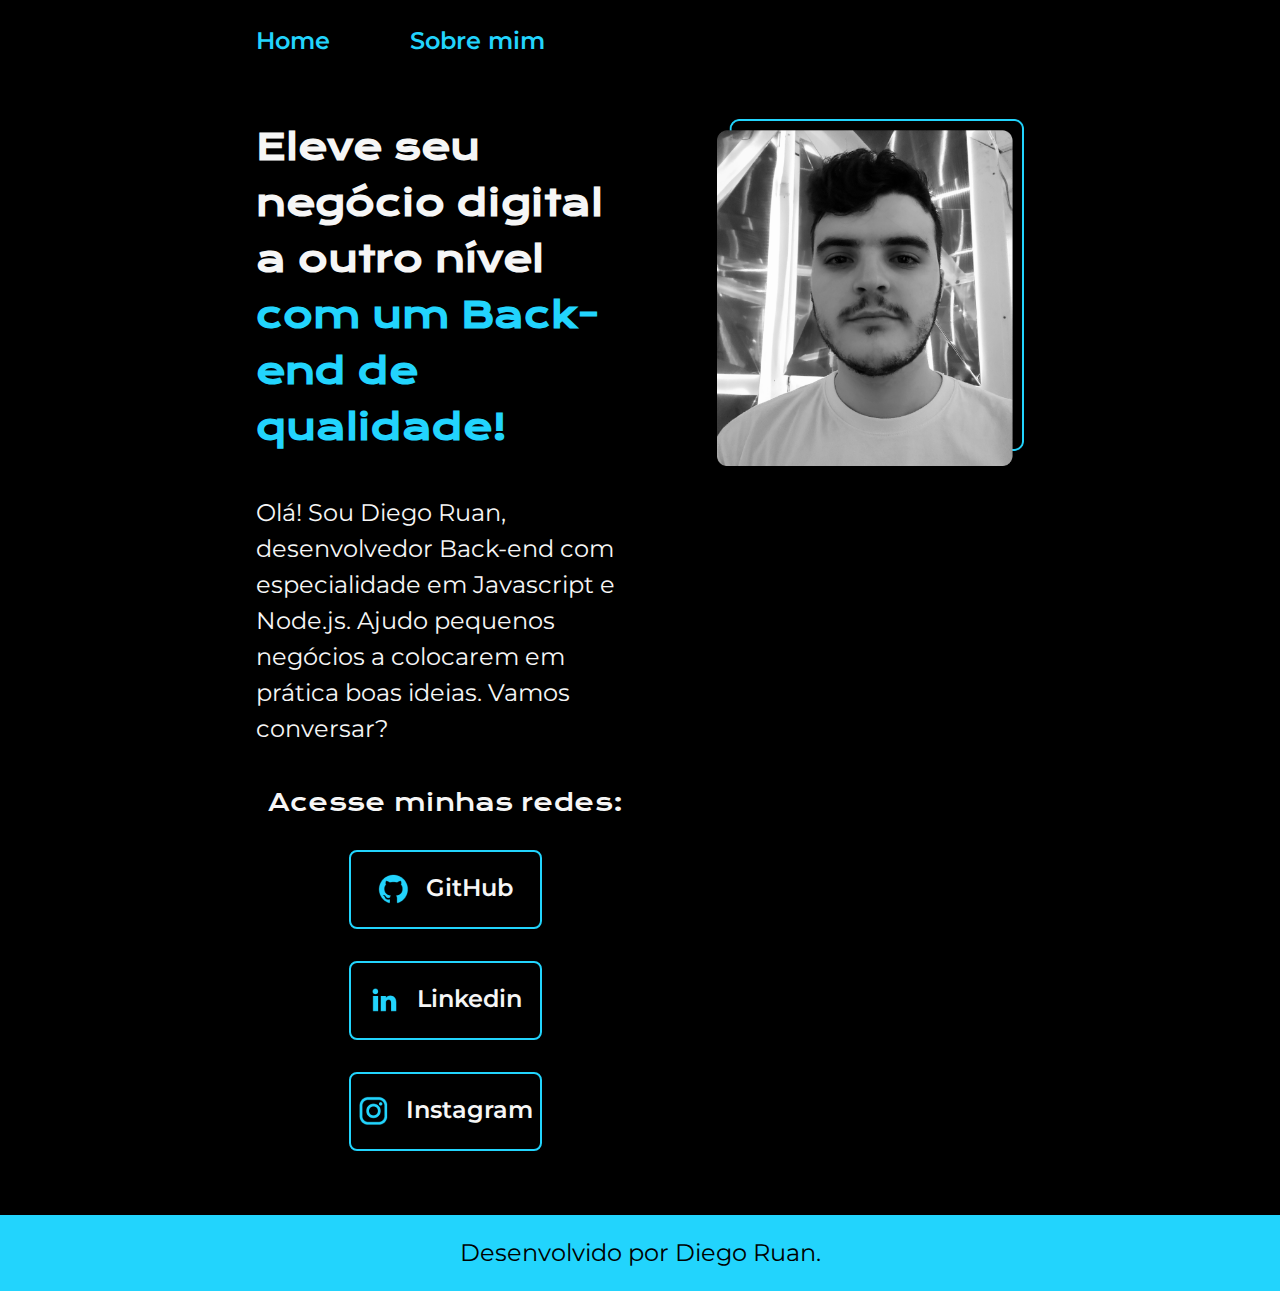
<file: index.html>
<!DOCTYPE html>
<html lang="pt-br">
<head>
    <meta charset="UTF-8">
    <meta http-equiv="X-UA-Compatible" content="IE=edge">
    <meta name="viewport" content="width=device-width, initial-scale=1.0">
    <title>Portfolio</title>
    <link rel="stylesheet" href="./styles/style.css">
</head>
<body>
    <header class="cabecalho">
        <nav class="cabecalho__menu">
            <a class="cabecalho__menu__link" href="index.html">Home</a>
            <a class="cabecalho__menu__link" href="about.html">Sobre mim</a>
        </nav>
    </header>
    <main class="apresentacao">
        <section class="apresentacao__conteudo">
            <h1 class="apresentacao__conteudo__titulo">Eleve seu negócio digital a outro nível <strong class="titulo-destaque">com um Back-end de qualidade!</strong></h1>
            <p class="apresentacao__conteudo__texto">Olá! Sou Diego Ruan, desenvolvedor Back-end com especialidade em Javascript e Node.js. Ajudo pequenos negócios a colocarem em prática boas ideias. Vamos conversar?</p>
            <div class="apresentacao__links">
                <h2 class="apresentacao__links__subtitulo">Acesse minhas redes:</h2>
                <a class="apresentacao__links__navegacao" href="https://github.com/diegoruan">
                    <img src="./assets/github.png" alt="logo github">
                    GitHub
                </a>
                <a class="apresentacao__links__navegacao" href="https://www.linkedin.com/in/diego-ruan">
                    <img src="./assets/linkedin.png" alt="logo linkedin">
                    Linkedin
                </a>
                <a class="apresentacao__links__navegacao" href="https://www.instagram.com/diegoo.ruan/">
                    <img src="./assets/instagram.png" alt="logo instagram">
                    Instagram
                </a>
            </div>
        </section>
        <img class="apresentacao__imagemhome" src="./assets/imagem.png" alt="Foto de Diego Ruan">
    </main>
    <footer class="rodape">
        <p>Desenvolvido por Diego Ruan.</p>
    </footer>
</body>
</html>
</file>
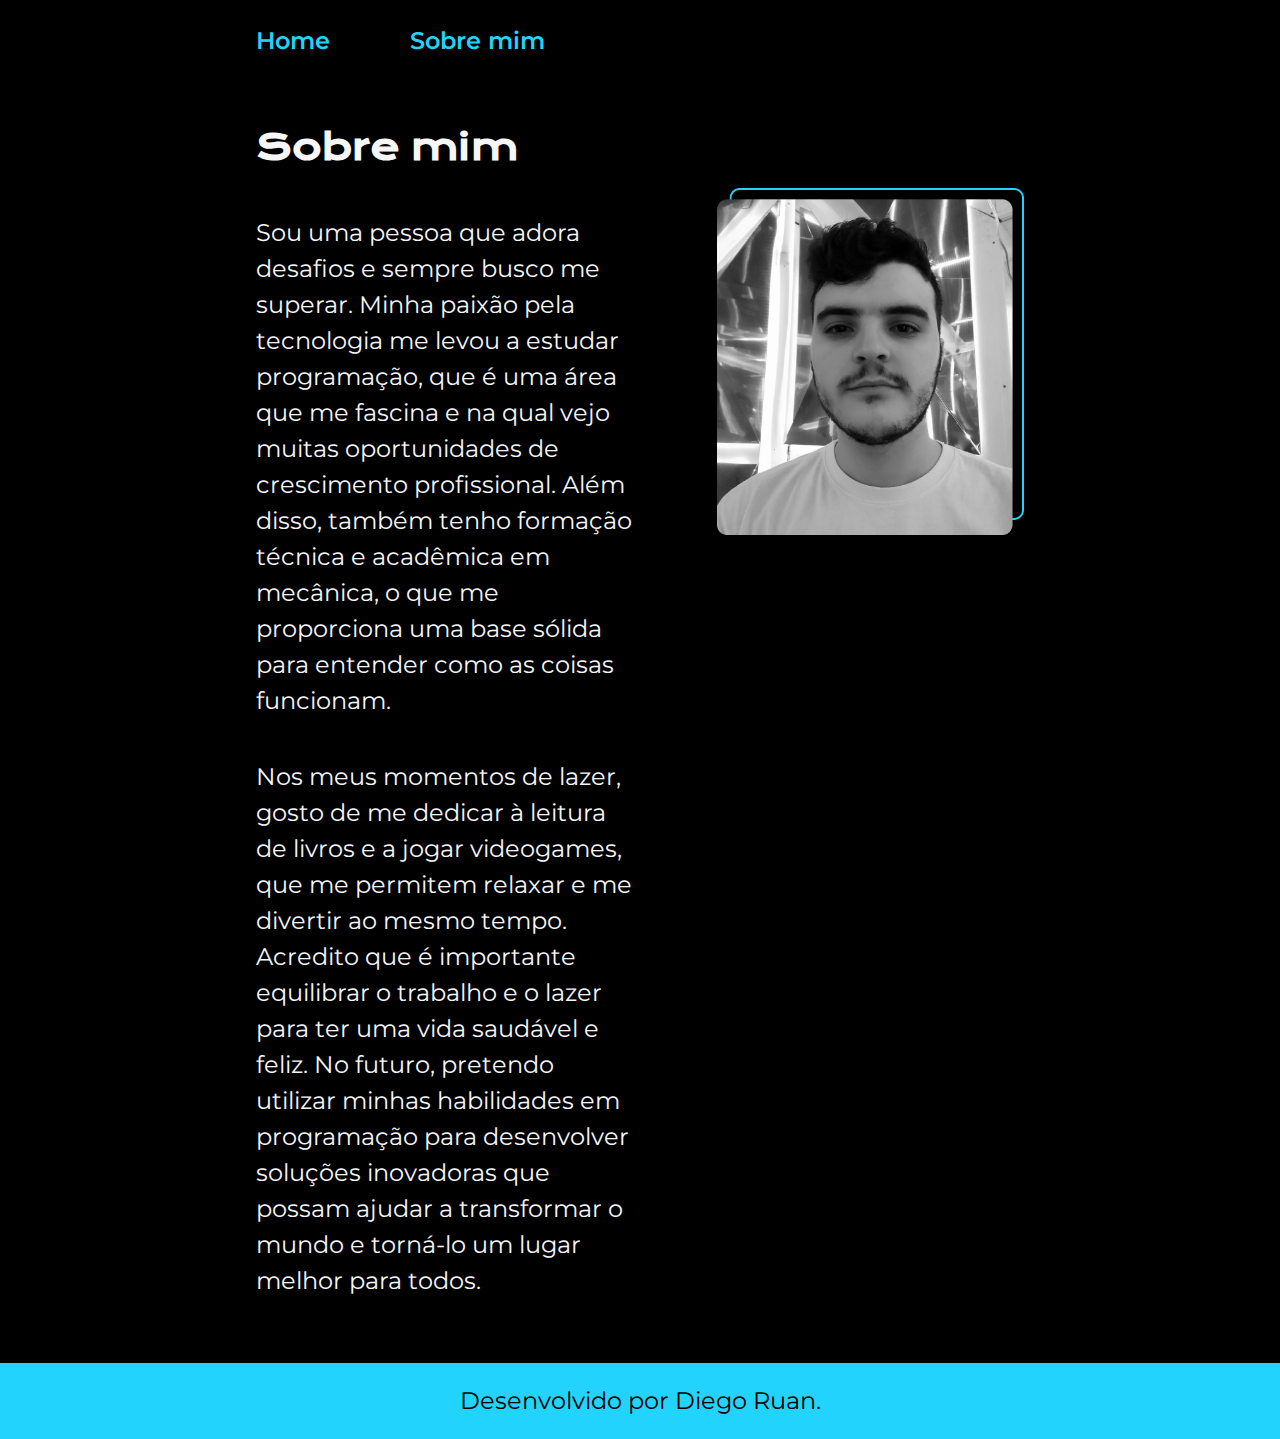
<file: about.html>
<!DOCTYPE html>
<html lang="pt-br">
<head>
    <meta charset="UTF-8">
    <meta http-equiv="X-UA-Compatible" content="IE=edge">
    <meta name="viewport" content="width=device-width, initial-scale=1.0">
    <title>Sobre mim</title>
    <link rel="stylesheet" href="./styles/style.css">
</head>
<body>
    <header class="cabecalho">
        <nav class="cabecalho__menu">
            <a class="cabecalho__menu__link" href="index.html">Home</a>
            <a class="cabecalho__menu__link" href="about.html">Sobre mim</a>
        </nav>
    </header>
    <main class="apresentacao">
        <section class="apresentacao__conteudo">
            <h1 class="apresentacao__conteudo__titulo">Sobre mim</h1>
            <p class="apresentacao__conteudo__texto">Sou uma pessoa que adora desafios e sempre busco me superar. Minha paixão pela tecnologia me levou a estudar programação, que é uma área que me fascina e na qual vejo muitas oportunidades de crescimento profissional. Além disso, também tenho formação técnica e acadêmica em mecânica, o que me proporciona uma base sólida para entender como as coisas funcionam.</p>
            <p class="apresentacao__conteudo__texto">Nos meus momentos de lazer, gosto de me dedicar à leitura de livros e a jogar videogames, que me permitem relaxar e me divertir ao mesmo tempo. Acredito que é importante equilibrar o trabalho e o lazer para ter uma vida saudável e feliz. No futuro, pretendo utilizar minhas habilidades em programação para desenvolver soluções inovadoras que possam ajudar a transformar o mundo e torná-lo um lugar melhor para todos.</p>
        </section>
        <img class="apresentacao__imagem" src="./assets/imagem.png" alt="Foto de Diego Ruan">
    </main>
    <footer class="rodape">
        <p>Desenvolvido por Diego Ruan.</p>
    </footer>
</body>
</html>
</file>
<file: styles/style.css>
@import url('https://fonts.googleapis.com/css2?family=Krona+One&family=Montserrat:wght@400;600&display=swap');

:root {
    --cor-primaria: #000000;
    --cor-secundaria: #f6f6f6;
    --cor-terciaria: #22D4FD;
    --cor-hover: #272727;
    
    --fonte-primaria: 'Krona One', sans-serif;
    --fonte-secundaria: 'Montserrat', sans-serif;
}

* {
    margin: 0;
    padding: 0;
}

body {
    box-sizing: border-box;
    background-color: var(--cor-primaria);
    color: var(--cor-secundaria);
}

.titulo-destaque {
    color: var(--cor-terciaria);
}

.cabecalho {
    padding: 2% 0% 0% 20%;
}

.cabecalho__menu {
    display: flex;
    gap: 80px;
}

.cabecalho__menu__link {
    font-family: var(--fonte-secundaria);
    font-size: 1.5rem;
    font-weight: 600;
    color: var(--cor-terciaria);
    text-decoration: none;
}

.apresentacao {
    padding: 5% 20%;
    display: flex;
    align-items: flex-start;
    justify-content: space-between;
    gap: 82px;
}

.apresentacao__conteudo {
    width: 50%;
    display: flex;
    flex-direction: column;
    gap: 40px;
}

.apresentacao__conteudo__titulo {
    font-size: 2.25rem;
    font-family: var(--fonte-primaria);
    line-height: 56px;
}

.apresentacao__conteudo__texto {
    font-size: 1.5rem;
    font-family: var(--fonte-secundaria);
    line-height: 36px;
}

.apresentacao__links {
    display: flex;
    flex-direction: column;
    justify-content: space-between;
    align-items: center;
    gap: 32px;
}

.apresentacao__links__subtitulo {
    font-family: var(--fonte-primaria);
    font-weight: 400;
    font-size: 1.5rem;
}

.apresentacao__links__navegacao {
    display: flex;
    justify-content: center;
    gap: 16px;
    width: 50%;
    text-align: center;
    border: 2px solid var(--cor-terciaria);
    border-radius: 8px;
    font-size: 1.5rem;
    font-weight: 600;
    padding: 21.5px 0;
    text-decoration: none;
    color: var(--cor-secundaria);
    font-family: var(--fonte-secundaria);
}

.apresentacao__links__navegacao:hover {
    background-color: var(--cor-hover);
}

.apresentacao__imagemhome {
    width: 40%;
}

.apresentacao__imagem {
    padding-top: 9%;
    width: 40%;
}

.rodape {
    color: var(--cor-primaria);
    background-color: var(--cor-terciaria);
    padding: 23.64px;
    text-align: center;
    font-family: var(--fonte-secundaria);
    font-size: 1.5rem;
    font-weight: 400;
}

@media (max-width: 1200px) {
    .cabecalho {
        padding: 10%;
    }

    .cabecalho__menu {
        justify-content: center;
    }

    .apresentacao {
        padding: 5%;
        flex-direction: column-reverse;
        align-items: center;
    }

    .apresentacao__conteudo {
        width: auto;
    }

    .apresentacao__imagemhome {
        width: 80%;
    }

    .apresentacao__imagem {
        padding-top: 0;
        width: 80%;
    }
}
</file>
